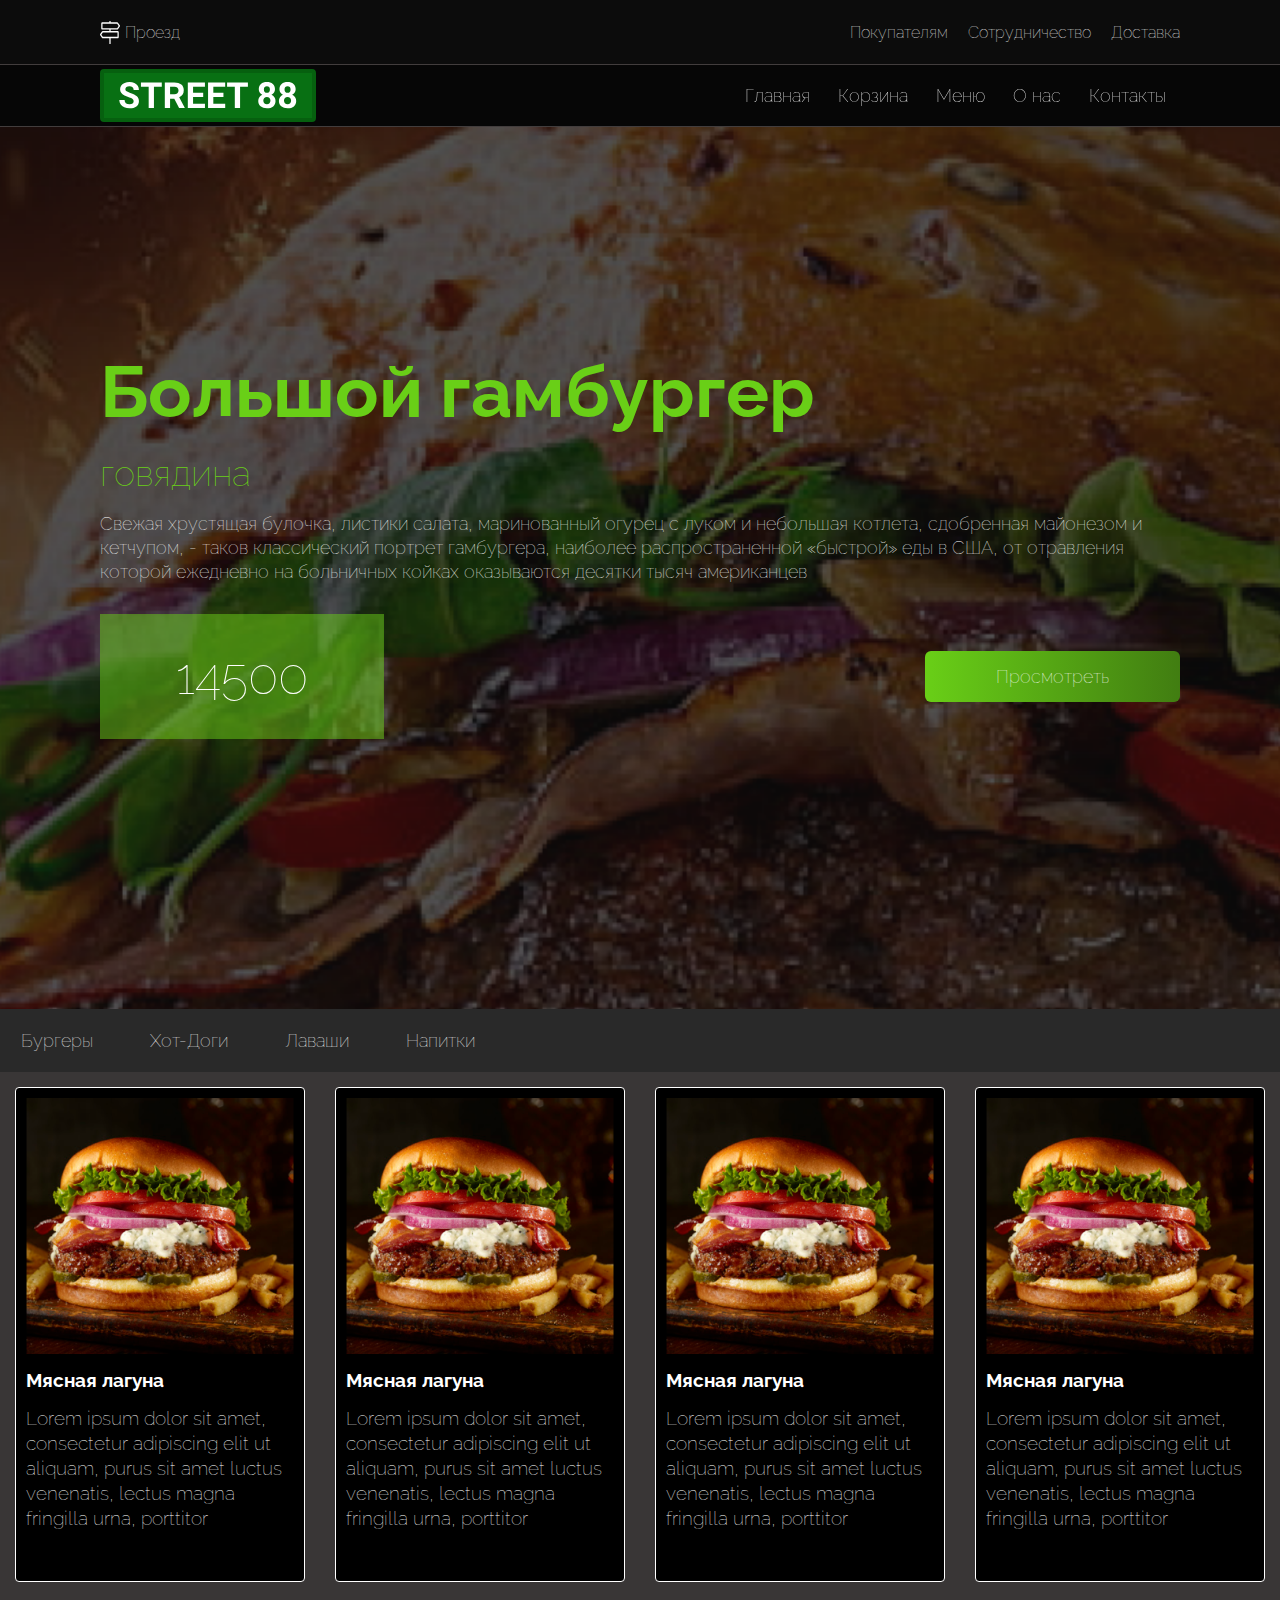
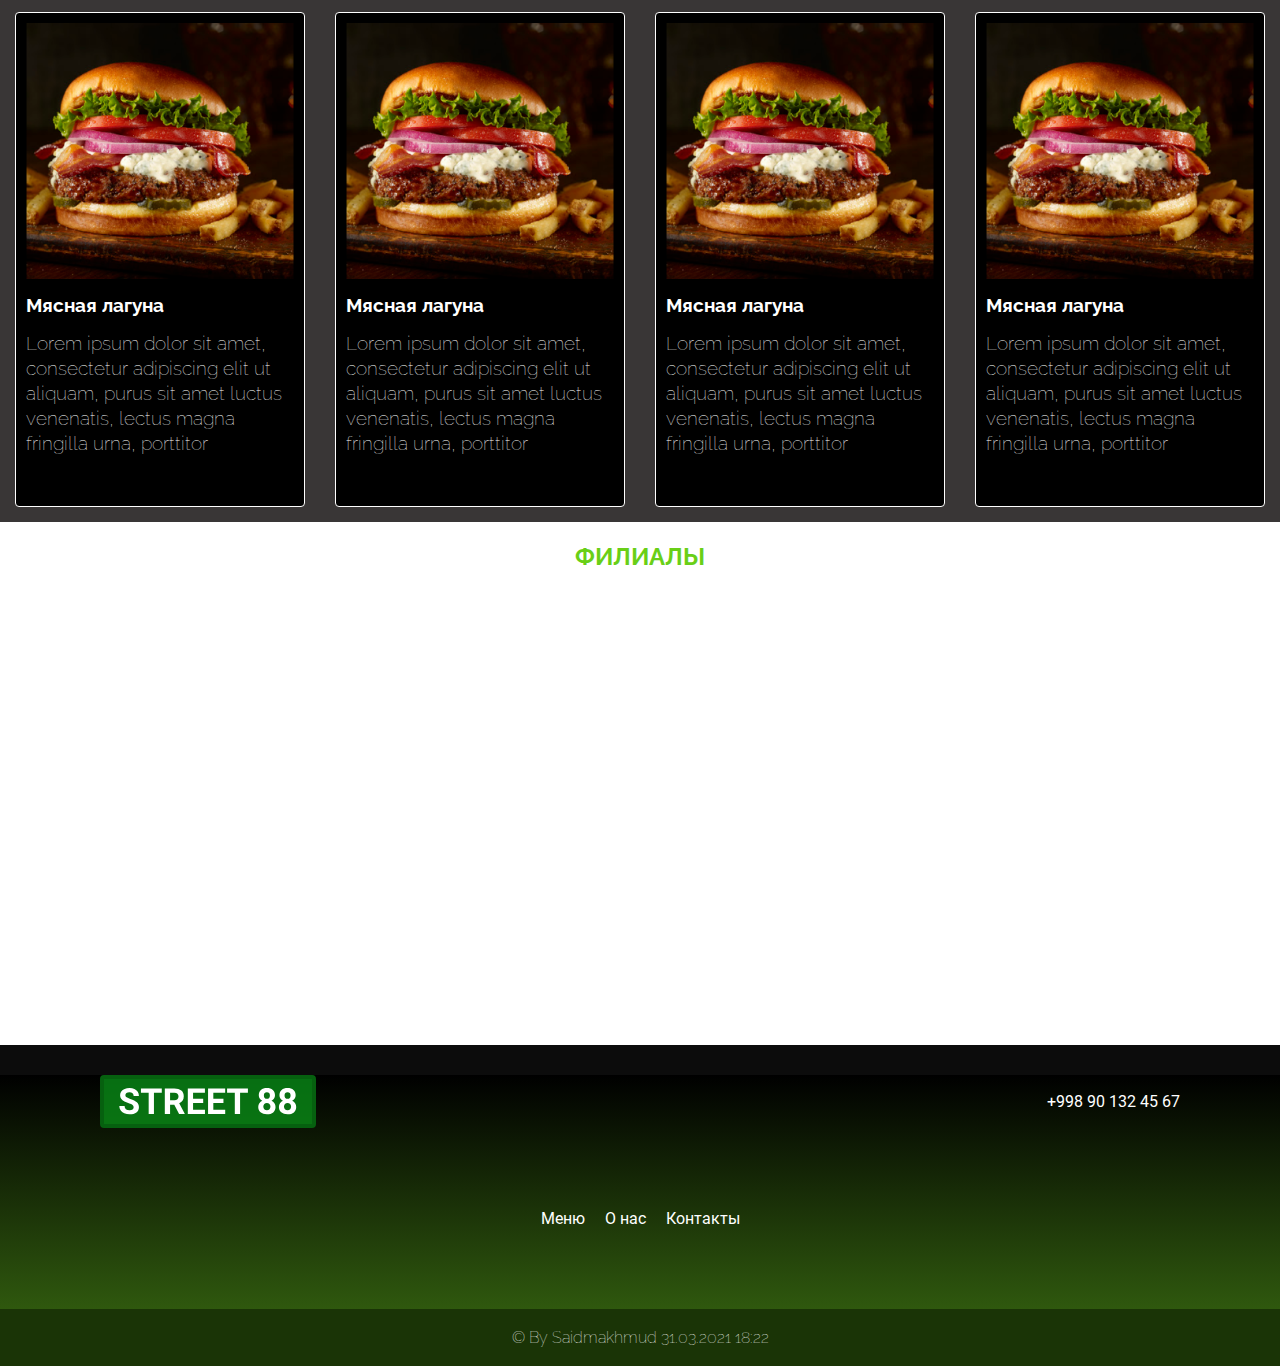
<file: index.html>
<!DOCTYPE html>
<html lang="en">
<head>
    <meta charset="UTF-8">
    <meta http-equiv="X-UA-Compatible" content="IE=edge">
    <meta name="viewport" content="width=device-width, initial-scale=1.0">
    <title>Document</title>
    <link rel="stylesheet" href="css/style.css">
    <link rel="shortcut icon" href="img/logo__favicon.svg" type="image/x-icon">
    <link rel="stylesheet" href="css/media.css">
</head>
<body>
    <div class="rec">
        <div class="container rec__container">
            <div class="rec__logo">
                <img src="img/Vector (1).svg" alt="" class="rec__svg">
                <p class="rec__ltxt">Проезд</p>
            </div>
            <div class="rec__menu">
                <ul class="rec__list">
                    <li class="rec__item">
                        <a href="article.html" class="rec__link">Покупателям</a>
                    </li>
                    <li class="rec__item">
                        <a href="article.html" class="rec__link">Сотрудничество</a>
                    </li>
                    <li class="rec__item">
                        <a href="article.html" class="rec__link">Доставка</a>
                    </li>
                </ul>
            </div>
        </div>
    </div>

    
    
    
    <div class="nav">
        <div class="container nav__container">
            <img src="img/Logo__street.svg" alt="" class="nav__logo">
            <div class="nav__menu">
                <div class="menu">
                    <span class="span__line"></span>
                </div>
                <ul class="nav__list">
                    <li class="nav__item">
                        <a href="article.html" class="nav__link">Главная</a>
                    </li>
                    <li class="nav__item">
                        <a href="article.html" class="nav__link">Корзина</a>
                    </li>
                    <li class="nav__item">
                        <a href="article.html" class="nav__link">Меню</a>
                    </li>
                    <li class="nav__item">
                        <a href="article.html" class="nav__link">О нас</a>
                    </li>
                    <li class="nav__item">
                        <a href="article.html" class="nav__link">Контакты</a>
                    </li>
                </ul>
            </div>
        </div>
    </div>

    <header class="header">
        <img src="img/header__img.png" alt="" class="header__img">

        <div class="container header__container">
            <h1 class="header__title">Большой гамбургер</h1>
            <h3 class="header__text">говядина</h3>
            <p class="header__txt">Свежая хрустящая булочка, листики салата, маринованный огурец с луком и небольшая котлета, сдобренная майонезом и кетчупом, - таков классический портрет гамбургера, наиболее распространенной «быстрой» еды в США, от отравления которой ежедневно на больничных койках оказываются десятки тысяч американцев</p>
            <div class="header__links">
                <a href="#!" class="header__price">14500</a>
                <a href="" class="header__link">Просмотреть</a>
            </div>
        </div>
    </header>

    <main>
        <section class="boxs">
                <ul class="menu__list">
                    <li class="menu__item">
                        <a href="#!" class="menu__link">Бургеры</a>
                    </li>
                    <li class="menu__item">
                        <a href="#!" class="menu__link">Хот-Доги</a>
                    </li>
                    <li class="menu__item">
                        <a href="#!" class="menu__link">Лаваши</a>
                    </li>
                    <li class="menu__item">
                        <a href="#!" class="menu__link">Напитки</a>
                    </li>
                </ul>
                <div class="grid">
                    <div class="item sm">
                        <a href="#!" class="grid__link">
                            <img src="img/burger.png" alt="" class="grid__img">
                        </a>
                        <p class="burger__title">Мясная лагуна</p>
                        <p class="burger__txt">Lorem ipsum dolor sit amet, consectetur 
                            adipiscing elit ut aliquam, purus sit amet 
                            luctus venenatis, lectus magna fringilla urna, porttitor</p>

                    </div>
                    <div class="item sm1">
                        <a href="#!" class="grid__link">
                            <img src="img/burger.png" alt="" class="grid__img">
                        </a>
                        <p class="burger__title">Мясная лагуна</p>
                        <p class="burger__txt">Lorem ipsum dolor sit amet, consectetur 
                            adipiscing elit ut aliquam, purus sit amet 
                            luctus venenatis, lectus magna fringilla urna, porttitor</p>
                    </div>
                    <div class="item sm2">
                        <a href="#!" class="grid__link">
                            <img src="img/burger.png" alt="" class="grid__img">
                        </a>
                        <p class="burger__title">Мясная лагуна</p>
                        <p class="burger__txt">Lorem ipsum dolor sit amet, consectetur 
                            adipiscing elit ut aliquam, purus sit amet 
                            luctus venenatis, lectus magna fringilla urna, porttitor</p>
                    </div>
                    <div class="item sm3">
                        <a href="#!" class="grid__link">
                            <img src="img/burger.png" alt="" class="grid__img">
                        </a>
                        <p class="burger__title">Мясная лагуна</p>
                        <p class="burger__txt">Lorem ipsum dolor sit amet, consectetur 
                            adipiscing elit ut aliquam, purus sit amet 
                            luctus venenatis, lectus magna fringilla urna, porttitor</p>
                    </div>
                    <div class="item sm4">
                        <a href="#!" class="grid__link">
                            <img src="img/burger.png" alt="" class="grid__img">
                        </a>
                        <p class="burger__title">Мясная лагуна</p>
                        <p class="burger__txt">Lorem ipsum dolor sit amet, consectetur 
                            adipiscing elit ut aliquam, purus sit amet 
                            luctus venenatis, lectus magna fringilla urna, porttitor</p>
                    </div>
                    <div class="item sm5">
                        <a href="#!" class="grid__link">
                            <img src="img/burger.png" alt="" class="grid__img">
                        </a>
                        <p class="burger__title">Мясная лагуна</p>
                        <p class="burger__txt">Lorem ipsum dolor sit amet, consectetur 
                            adipiscing elit ut aliquam, purus sit amet 
                            luctus venenatis, lectus magna fringilla urna, porttitor</p>
                    </div>
                    <div class="item sm6">
                        <a href="#!" class="grid__link">
                            <img src="img/burger.png" alt="" class="grid__img">
                        </a>
                        <p class="burger__title">Мясная лагуна</p>
                        <p class="burger__txt">Lorem ipsum dolor sit amet, consectetur 
                            adipiscing elit ut aliquam, purus sit amet 
                            luctus venenatis, lectus magna fringilla urna, porttitor</p>
                    </div>
                    <div class="item sm7">
                        <a href="#!" class="grid__link">
                            <img src="img/burger.png" alt="" class="grid__img">
                        </a>
                        <p class="burger__title">Мясная лагуна</p>
                        <p class="burger__txt">Lorem ipsum dolor sit amet, consectetur 
                            adipiscing elit ut aliquam, purus sit amet 
                            luctus venenatis, lectus magna fringilla urna, porttitor</p>
                    </div>
                </div>
        </section>

        <div class="filiyal">
            <h2 class="filiyal__h2">ФИЛИАЛЫ</h2>
            <iframe src="https://www.google.com/maps/embed?pb=!1m16!1m12!1m3!1d95952.907669646!2d69.1615811371851!3d41.2756038996839!2m3!1f0!2f0!3f0!3m2!1i1024!2i768!4f13.1!2m1!1sstreet77!5e0!3m2!1suz!2s!4v1617195405702!5m2!1suz!2s" width="100%" height="450" style="border:0;" allowfullscreen="" loading="lazy"></iframe>
        </div>
    </main>

    <footer class="footer">
        <div class="container">
            <div class="footer__info">
                <img src="img/Logo__street.svg" alt="" class="footer__logo">
                <a href="tel:+998901234567" class="footer__link">+998 90 132 45 67 </a>
            </div>
            <div class="footer__links">
                 <ul class="header__list">
                    <li class="header__item">
                        <a href="" class="footer__link">Меню</a>
                    </li>
                    <li class="header__item">
                        <a href="" class="footer__link">О нас</a>
                    </li>
                    <li class="headerc__item">
                        <a href="" class="footer__link">Контакты</a>
                    </li>
                </ul>
            </div>
        </div>
        <div class="info">
            <p class="p__info">&copy; By Saidmakhmud 31.03.2021 18:22</p>
        </div>
    </footer>



</body>
</html>
</file>
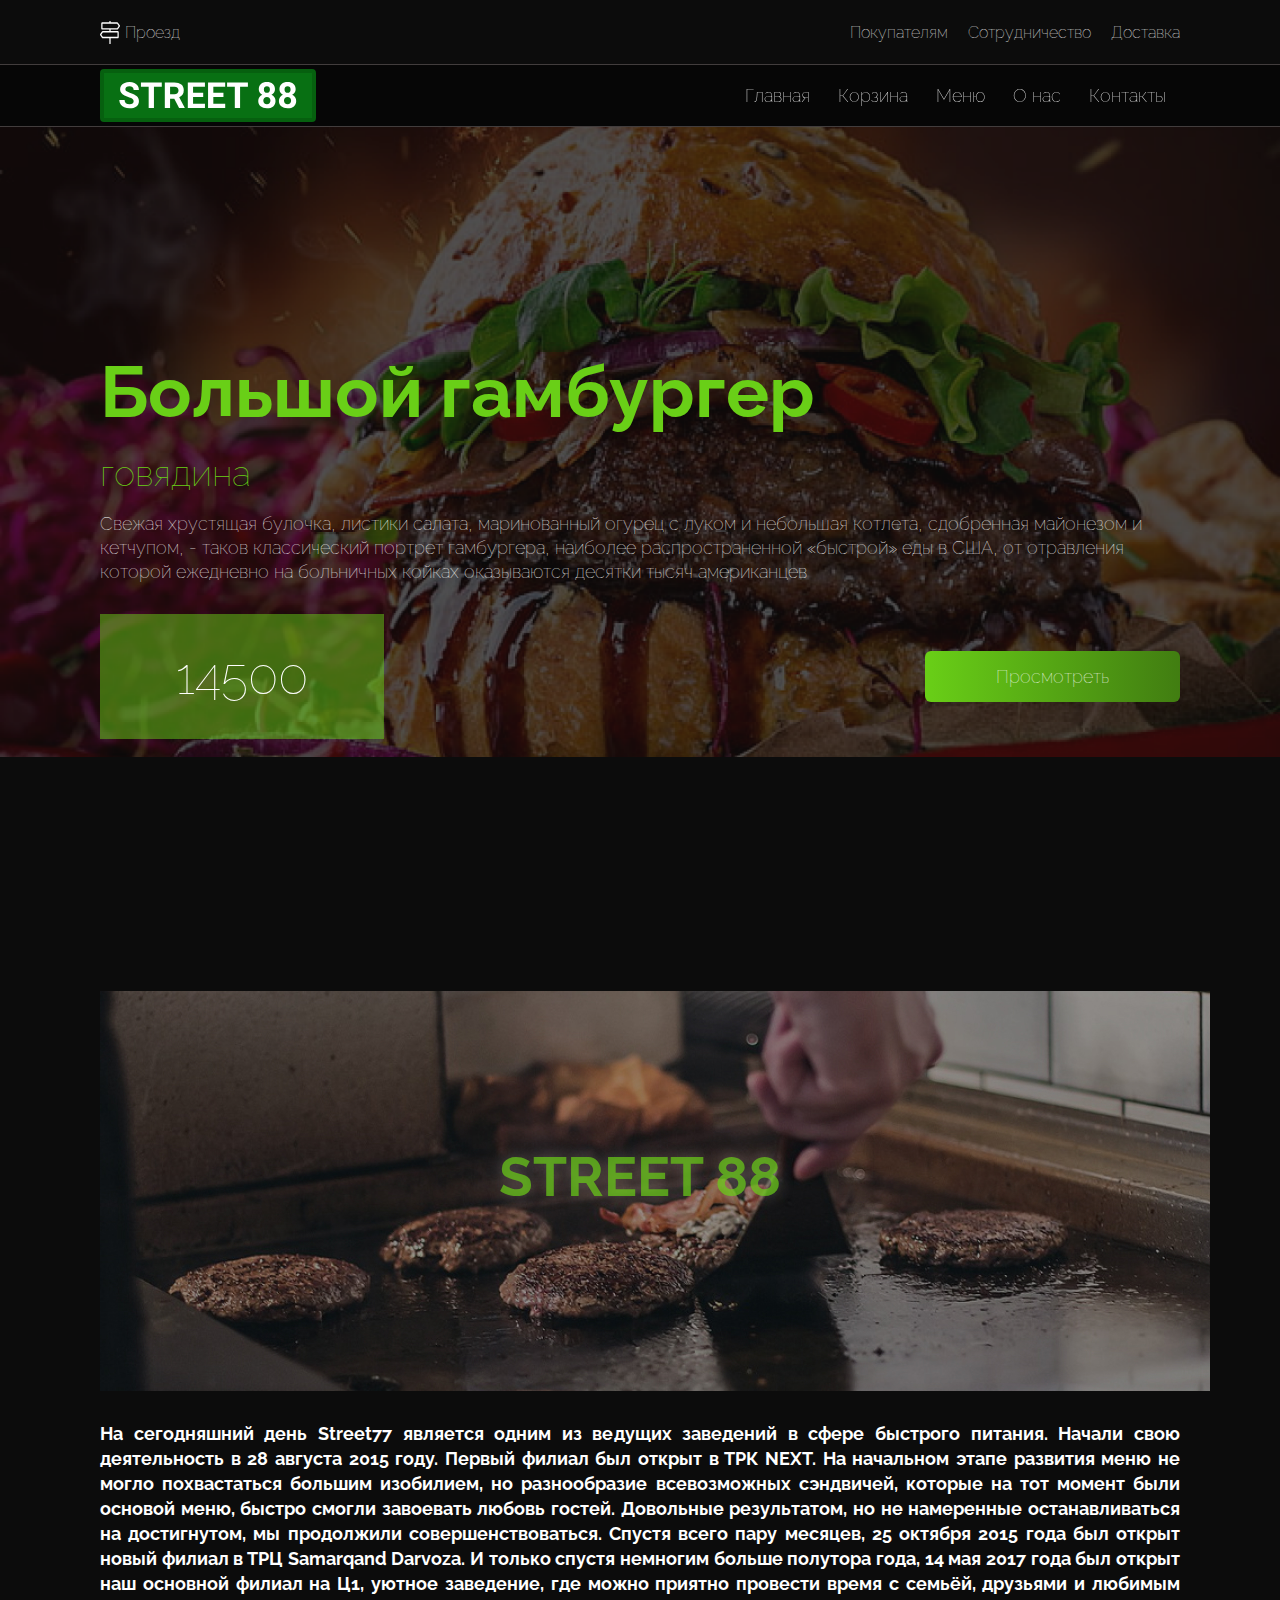
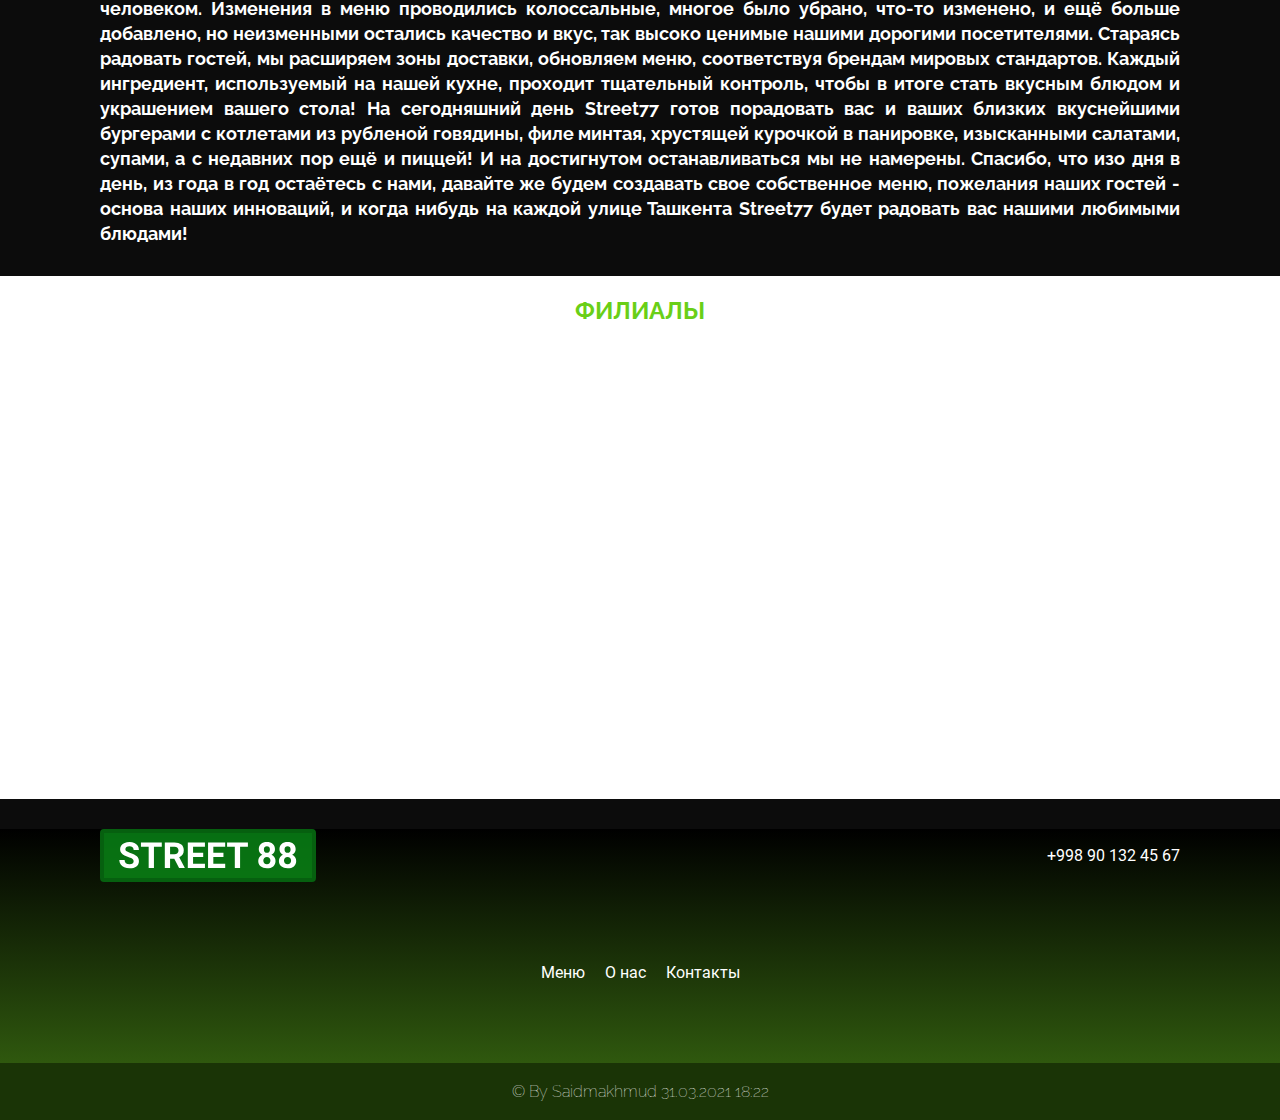
<file: article.html>
<!DOCTYPE html>
<html lang="en">
<head>
    <meta charset="UTF-8">
    <meta http-equiv="X-UA-Compatible" content="IE=edge">
    <meta name="viewport" content="width=device-width, initial-scale=1.0">
    <title>Document</title>
    <link rel="stylesheet" href="css/style.css">
    <link rel="shortcut icon" href="img/logo__favicon.svg" type="image/x-icon">
</head>
<body>
    <div class="rec">
        <div class="container rec__container">
            <div class="rec__logo">
                <img src="img/Vector (1).svg" alt="" class="rec__svg">
                <p class="rec__ltxt">Проезд</p>
            </div>
            <div class="rec__menu">
                <ul class="rec__list">
                    <li class="rec__item">
                        <a href="" class="rec__link">Покупателям</a>
                    </li>
                    <li class="rec__item">
                        <a href="" class="rec__link">Сотрудничество</a>
                    </li>
                    <li class="rec__item">
                        <a href="" class="rec__link">Доставка</a>
                    </li>
                </ul>
            </div>
        </div>
    </div>

    <div class="nav">
        <div class="container nav__container">
            <img src="img/Logo__street.svg" alt="" class="nav__logo">
            <div class="nav__menu">
                <ul class="nav__list">
                    <li class="nav__item">
                        <a href="index.html" class="nav__link">Главная</a>
                    </li>
                    <li class="nav__item">
                        <a href="#" class="nav__link">Корзина</a>
                    </li>
                    <li class="nav__item">
                        <a href="#" class="nav__link">Меню</a>
                    </li>
                    <li class="nav__item">
                        <a href="#" class="nav__link">О нас</a>
                    </li>
                    <li class="nav__item">
                        <a href="#" class="nav__link">Контакты</a>
                    </li>
                </ul>
            </div>
        </div>
    </div>

    <header class="header">
        <img src="img/header__img.png" alt="" class="header__img">

        <div class="container header__container">
            <h1 class="header__title">Большой гамбургер</h1>
            <h3 class="header__text">говядина</h3>
            <p class="header__txt">Свежая хрустящая булочка, листики салата, маринованный огурец с луком и небольшая котлета, сдобренная майонезом и кетчупом, - таков классический портрет гамбургера, наиболее распространенной «быстрой» еды в США, от отравления которой ежедневно на больничных койках оказываются десятки тысяч американцев</p>
            <div class="header__links">
                <a href="#!" class="header__price">14500</a>
                <a href="" class="header__link">Просмотреть</a>
            </div>
        </div>
    </header>

    <main>
        <section>
            <div class="container">
                <div class="article__img">
                    <img src="img/article.jpg" alt="" class="article__image">
                    <p class="img__txt">street 88</p>
                </div>
                <p class="article__txt">
                    На сегодняшний день Street77 является одним из ведущих заведений в сфере быстрого питания. Начали свою деятельность в 28 августа 2015 году. Первый филиал был открыт в ТРК NEXT. На начальном этапе развития  меню не могло похвастаться большим изобилием, но  разнообразие всевозможных сэндвичей, которые на тот момент были основой меню, быстро смогли завоевать любовь гостей. Довольные результатом, но не намеренные останавливаться на достигнутом, мы продолжили совершенствоваться. Спустя всего пару месяцев, 25 октября 2015 года был открыт новый филиал в ТРЦ Samarqand Darvoza. И только спустя немногим больше полутора года, 14 мая 2017 года был открыт наш основной филиал на Ц1, уютное заведение, где можно приятно провести время с семьёй, друзьями и любимым человеком. Изменения в меню проводились колоссальные, многое было убрано, что-то изменено, и ещё больше добавлено, но неизменными остались качество и вкус, так высоко ценимые нашими дорогими посетителями. Стараясь радовать гостей, мы расширяем зоны доставки, обновляем меню, соответствуя брендам мировых стандартов. Каждый ингредиент, используемый на нашей кухне, проходит тщательный контроль, чтобы в итоге стать вкусным блюдом и украшением вашего стола! На сегодняшний день Street77 готов порадовать вас и ваших близких вкуснейшими бургерами с котлетами из рубленой говядины, филе минтая, хрустящей курочкой в панировке, изысканными салатами, супами, а с недавних пор ещё и пиццей! И на достигнутом останавливаться мы не намерены. Спасибо, что изо дня в день, из года в год остаётесь с нами, давайте же будем создавать свое собственное меню, пожелания наших гостей - основа наших инноваций, и когда нибудь на каждой улице Ташкента Street77 будет радовать вас нашими любимыми блюдами!
                </p>
            </div>
        </section>

        <div class="filiyal">
            <h2 class="filiyal__h2">ФИЛИАЛЫ</h2>
            <iframe src="https://www.google.com/maps/embed?pb=!1m16!1m12!1m3!1d95952.907669646!2d69.1615811371851!3d41.2756038996839!2m3!1f0!2f0!3f0!3m2!1i1024!2i768!4f13.1!2m1!1sstreet77!5e0!3m2!1suz!2s!4v1617195405702!5m2!1suz!2s" width="100%" height="450" style="border:0;" allowfullscreen="" loading="lazy"></iframe>
        </div>
    </main>

    <footer class="footer">
        <div class="container">
            <div class="footer__info">
                <img src="img/Logo__street.svg" alt="" class="footer__logo">
                <a href="tel:+998901234567" class="footer__link">+998 90 132 45 67 </a>
            </div>
            <div class="footer__links">
                 <ul class="header__list">
                    <li class="header__item">
                        <a href="" class="footer__link">Меню</a>
                    </li>
                    <li class="header__item">
                        <a href="" class="footer__link">О нас</a>
                    </li>
                    <li class="headerc__item">
                        <a href="" class="footer__link">Контакты</a>
                    </li>
                </ul>
            </div>
        </div>
        <div class="info">
            <p class="p__info">&copy; By Saidmakhmud 31.03.2021 18:22</p>
        </div>
    </footer>



</body>
</html>
</file>
<file: css/style.css>
@import 'fonts.css';

* {
    padding: 0;
    margin: 0;
    box-sizing: border-box;
}
a{
    text-decoration: none;
}

ul{
    list-style: none;
}
body{
    background: #0C0C0C;
    font-family: 'Raleway';
}
.container{
    max-width: 1110px;
    width: 100%;
    margin: 0 auto;
    padding: 0 15px;
}


/* rec start */
.rec{
    padding: 20px 0;
}
.rec__container{
    display: flex;
    justify-content: space-between;
    align-items: center;
}

.rec__logo{
    display: flex;
    align-items: center;
}
.rec__list{
    display: flex;
    align-items: center;
}

.rec__ltxt{
    color: #ffff;
}
.rec__link{
    color: #ffff; 
    padding-left: 20px;
}

.rec__svg{
    padding-right: 5px;
}



/* rec end */


/* nav start */
.nav{
    background: rgba(0, 0, 0, 0.5);
    border-top: 1px solid rgba(125, 115, 115, 0.5);
    border-bottom: 1px solid rgba(125, 115, 115, 0.5);
    backdrop-filter: blur(15px);
    position: sticky;
    z-index: 99;
    top: 0;
}
.nav__container{
    display: flex;
    justify-content: space-between;
    align-items: center;
}
.nav__list{
    display: flex;
    align-items: center;
}
.nav__link{
    color: #ffff;
    padding:20px 14px;
    font-size: 18px;
    display: inline-block;
    transition: 500ms;
}
.nav__link:hover{
    background: rgba(105, 207, 23, 0.75);;
}




/* nav end */



/* header start */

.header{
    position: relative;
    height: 834px;
    display: flex;
}




.header__img{
    position: absolute;
    width: 100%;
    min-height: 70vh;
}

.header__container{
    position: relative;
    display: flex;
    flex-direction: column;
    flex-grow: 1;
    justify-content: center;
    
}

.header__title{
    color: #69CF17;
    font-weight: 900;
    font-size: 72px;
    margin-bottom: 18px;
}
.header__text{
    font-weight: normal;
    font-size: 36px;
    color: #69CF17;
    margin-bottom: 18px;
}

.header__txt{
    color: #ffff;
    font-size: 18px;
    line-height: 24px;
    margin-bottom: 30px;
}



.header__links{
    display: flex;
    justify-content: space-between;
    align-items: center;
}


.header__price{
    font-weight: 100;
    font-size: 50px;
    color: #ffff;
    background: rgba(105, 207, 23, 0.5);
    padding: 33px 76px;

}

.header__link{
    background: linear-gradient(90deg, #69CF17 0%, #417D11 100%);
    border-radius: 6px;
    font-size: 18px;
    color: #ffff;
    padding: 15px 71px;
}

/* header end */


/* main start */
.boxs{
    position: relative;
    margin-top: 48px;
}

.menu__list{
    display: flex;
    background: #292929;
    backdrop-filter: blur(15px);
    position: sticky;
    z-index: 90;
    top: 63px;
}

.menu__link{
    color: #ffff;
    font-size: 18px;
    padding: 21px 36px 21px 21px;
    display: flex;
    justify-content: center;
    position: relative;
}


.menu__link::after{
    content: '';
    position: absolute;
    height: 1px;
    width: 0;
    background: #ffff;
    bottom: 0;
    transition: 500ms;
}

.menu__link:hover::after{
    width: 100%;
}



.grid{
    display: grid;
    grid-template-columns: repeat (4, 1fr);
    grid-template-rows: repeat(2, 1fr);
    grid-template: 
    'sm sm1 sm2 sm3'
    'sm4 sm5 sm6 sm7 '
    ;
    gap: 30px;
    padding: 15px;
    background: #393636;
}

/* .sm{
    grid-area: sm;
}
.sm1{
    grid-area: sm1;
}
.sm2{
    grid-area: sm2;
}
.sm3{
    grid-area: sm3;
}
.sm4{
    grid-area: sm4;
}
.sm5{
    grid-area: sm5;
}
.sm6{
    grid-area: sm6;
}
.sm7{
    grid-area: sm7;
} */


.item{
    background: #000;
    border: 1px solid #ffff;
    padding: 10px;
    display: flex;
    flex-direction: column;
    border-radius: 4px;
    
}

.grid__link{
    width: 100%;
    position: relative;
    overflow: hidden;
    margin-bottom: 15px;
}

.grid__link::before {
    display: grid;
    place-items: center;
    content: url(../img/karzina.svg);
    width: 100%;
    height: 100%;
    position: absolute;
    transform: translate(-100%, -100%);
    
    transition: 500ms;
}
.grid__link:hover::before {
    transform: translate(0%) ;
    background: rgba(105, 207, 23, 0.9);
}
.grid__img{
    display: block;
    width: 100%;

}

.burger__title{
    color: #ffff;
    font-size: 19px;
    font-weight: 700;
    text-align: left;
    margin-bottom: 15px;
}
.burger__txt{
    color: #ffff;
    font-size: 19px ;
    line-height: 25px;
    margin-bottom: 40px;
    text-align: left;
}

.filiyal{
    background: #ffff;
    color: rgba(105, 207, 23, 1);
    text-align: center;
}
.filiyal__h2{
    padding: 20px 0 20px 0;
}

/* main end */


/* footer start */
.footer{
    background: linear-gradient(180deg, #000000 0%, rgba(105, 207, 23, 0.5) 100%);
}
.footer__info{
    display: flex;
    justify-content: space-between;
    align-items: center;
    margin-top: 30px;
}
.footer__link{
    color: #ffff;
    font-family: 'Roboto';
}
.header__list{
    display: flex;
    justify-content: center;
    gap: 20px;
    padding: 81px 0;
}


.info{
    background: #1A3406;
}
.p__info{
    text-align: center;
    color: #ffff;
    padding: 19px 0;
}

/* footer end */



/* article start*/
.article__img{
    position: relative;
    height: 430px;
    display: flex;
}
.article__image{
    position: absolute;
    margin-top: 30px;
}
.img__txt{
    font-family: 'Raleway';
    font-weight: bold;
    font-size: 55px;
    text-transform: uppercase;
    color: rgba(105, 207, 23, 0.7);
    position: relative;
    display: flex;
    justify-content: center;
    align-items: center;
    flex-grow: 1;
    text-shadow: 0px 0px 15px rgba(191, 171, 171, 0.4);
}








.article__txt{
    color: #ffff;
    font-family: 'Raleway';
    font-weight: bold;
    font-size: 18px;
    line-height: 25px;
    text-align: justify;
    margin: 30px 0;
}





/* article end*/
</file>
<file: css/media.css>
@media (max-width: 1440px) {        /* noutbook */
    .header__img{
        min-height: 165vh;
        object-fit: cover;
    }
   /*  .nav{
        top: 36px;
    } */
}     /* noutbook */
/* @media (max-width: 1366px) {} */     /* noutbook */
/* @media (max-width: 1320px) {} */     /* noutbook */
/* @media (max-width: 1290px) {} */     /* noutbook */
/* @media (max-width: 1140px) {} */     /* noutbook */
@media (max-width: 1024px) {            /* ipad */
    .grid{
        display: flex;
        flex-wrap: wrap;
        
    }
    .item{
        max-width: 48%;
        margin: 0 auto;
    }
}     
/* @media (max-width: 992px) {}  */     /* ipad */
@media (max-width: 768px) {             /* ipad */
    .grid{
        display: flex;
        flex-wrap: wrap;
        
    }
    .item{
        max-width: 47%;
        margin: 0 auto;
    }
    .header__title {
        font-size: 55px;
    }
    .header__text {
        font-size: 30px;
    }
    .header__txt {
        font-size: 17px;
        line-height: 19px;
        width: 555px;

    }
    .header__price {
        font-size: 37px;
        padding: 25px 65px;
    }
    .header__link {
        font-size: 15px;
        padding: 13px 62px;
    }
    .header__img {
        min-height: 137vh;
        object-fit: cover;
    }
}         
@media (max-width: 736px) {              /* phone */
    .nav__list{
        display: none;
    }
    .menu__list{
        top: 49px;
    }
    .menu{
        width: 40px;
        height: 40px;
        display: flex;
        align-items: center;
        justify-content: center;
        border: 1px solid rgba(105, 207, 23, 0.9);
        border-radius: 6px;
    }
    .span__line{
        width: 80%;
        height: 1px;
        background:#fff;
        position: relative;
    }
    .span__line::after,
    .span__line::before{
        content: ' ';
        position: absolute;
        top: 10px;
        width: 100%;
        height: 100%;
        background: inherit;
    }
    .span__line::after{
        top: -10px;
    }
    .nav__logo,
    .footer__logo{
        width: 27%;
    }
    .header {
        height: 631px;
}     
/* @media (max-width: 734px) {}  */     /* phone */
/* @media (max-width: 684px) {}  */     /* phone */
/* @media (max-width: 667px) {}  */     /* phone */
/* @media (max-width: 576px) {}  */     /* phone */
/* @media (max-width: 414px) {}  */     /* phone */
/* @media (max-width: 412px) {}  */     /* phone */
/* @media (max-width: 375px) {}  */     /* phone */
/* @media (max-width: 360px) {}  */     /* phone */
/* @media (max-width: 320px) {}  */     /* phone */
</file>
